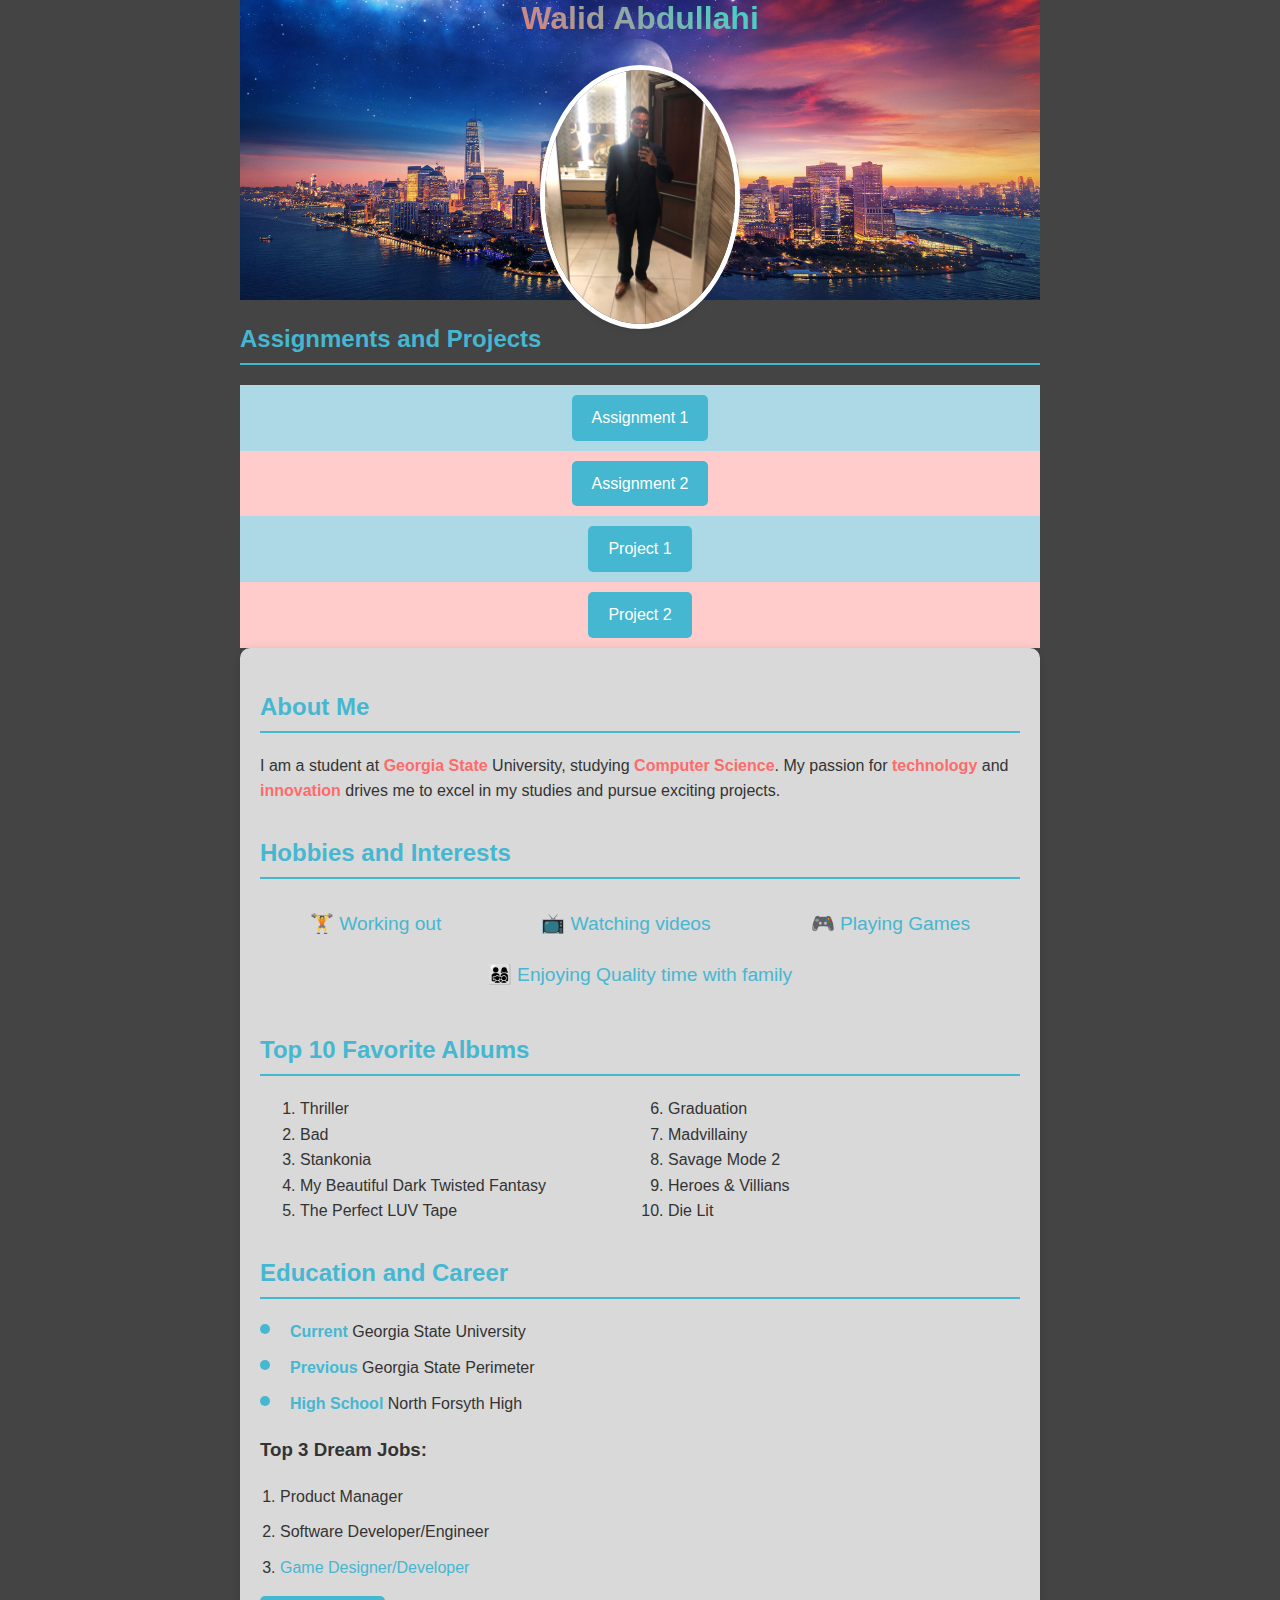
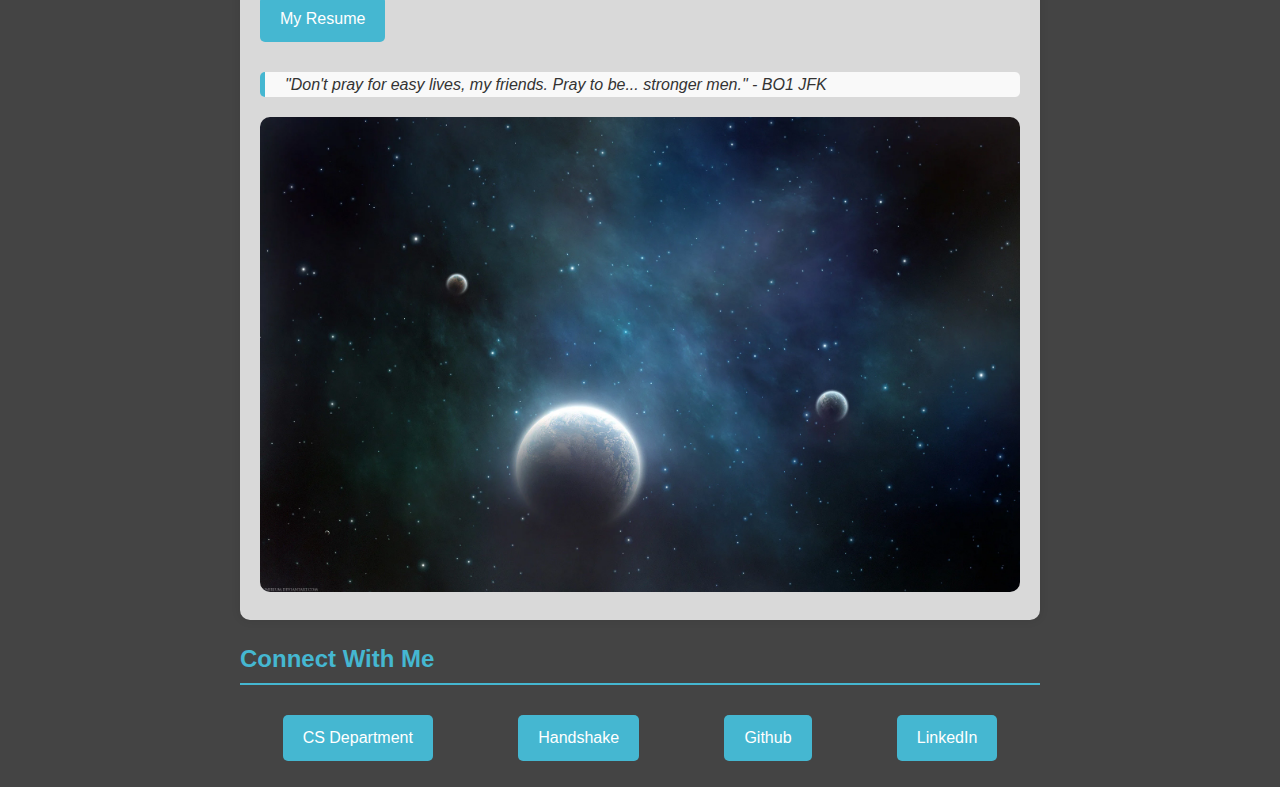
<file: index.html>
<!DOCTYPE html>
<html lang="en">
<head>
    <meta charset="UTF-8">
    <meta name="viewport" content="width=device-width, initial-scale=1.0">
    <title>Walid Abdullahi - Personal Website</title>
    <link rel="stylesheet" href="style.css">
</head>
<body>
    <header>
        <h1 id="walid-abdullahi" class="animated-text">Walid Abdullahi</h1>
        <img src="image_6487327.jpg" alt="Walid's picture" class="headshot">
    </header>

    <nav>
        <h2>Assignments and Projects</h2>
        <table class="zebra-striped">
            <tr><td><a href="index.html" class="button">Assignment 1</a></td></tr>
            <tr><td><a href="tmnt%20content/tmnt.html" class="button">Assignment 2</a></td></tr>
            <tr><td><a href="#" class="button">Project 1</a></td></tr>
            <tr><td><a href="#" class="button">Project 2</a></td></tr>
        </table>
    </nav>

    <main>
        <section>
            <h2>About Me</h2>
            <p>I am a student at <span class="highlight">Georgia State</span> University, studying <span class="highlight">Computer Science</span>. My passion for <span class="highlight">technology</span> and <span class="highlight">innovation</span> drives me to excel in my studies and pursue exciting projects.</p>
        </section>

        <section class="interests">
            <h2>Hobbies and Interests</h2>
            <ul class="interest-icons">
                <li><a href="https://www.drworkout.fitness/classic-push-pull-leg-split-workout-routine/" class="icon-link">🏋️ Working out</a></li>
                <li><a href="https://www.youtube.com/" class="icon-link">📺 Watching videos</a></li>
                <li><a href="https://store.steampowered.com/" class="icon-link">🎮 Playing Games</a></li>
                <li><a href="https://www.pinterest.com/pin/194428908892360621/" class="icon-link">👨‍👩‍👧‍👦 Enjoying Quality time with family</a></li>
            </ul>
        </section>

        <section>
            <h2>Top 10 Favorite Albums</h2>
            <ol class="album-list">
                <li>Thriller</li>
                <li>Bad</li>
                <li>Stankonia</li>
                <li>My Beautiful Dark Twisted Fantasy</li>
                <li>The Perfect LUV Tape</li>
                <li>Graduation</li>
                <li>Madvillainy</li>
                <li>Savage Mode 2</li>
                <li>Heroes & Villians</li>
                <li>Die Lit</li>
            </ol>
        </section>

        <section>
            <h2>Education and Career</h2>
            <ul class="timeline">
                <li><span class="date">Current</span> Georgia State University</li>
                <li><span class="date">Previous</span> Georgia State Perimeter</li>
                <li><span class="date">High School</span> North Forsyth High</li>
            </ul>

            <h3>Top 3 Dream Jobs:</h3>
            <ol class="dream-jobs">
                <li>Product Manager</li>
                <li>Software Developer/Engineer</li>
                <li><a href="Walid—resume.pdf">Game Designer/Developer</a></li>
            </ol>

            <a href="Walid—resume.pdf" class="button">My Resume</a>
        </section>

        <div class="quote">
            "Don't pray for easy lives, my friends. Pray to be... stronger men." - BO1 JFK
        </div>

        <div class="solar-system">
            <img src="Z0Eu9e.jpg" alt="Open Minded" class="solar-system-img">
        </div>
    </main>

    <footer>
        <h2>Connect With Me</h2>
        <ul class="social-links">
            <li><a href="http://www.cs.gsu.edu/" class="button">CS Department</a></li>
            <li><a href="https://app.joinhandshake.com/profiles/14317792" class="button">Handshake</a></li>
            <li><a href="https://github.com/Walidabdul" class="button">Github</a></li>
            <li><a href="http://www.linkedin.com/in/walid-abdullahi-6528b7182" class="button">LinkedIn</a></li>
        </ul>
    </footer>
</body>
</html>
</file>
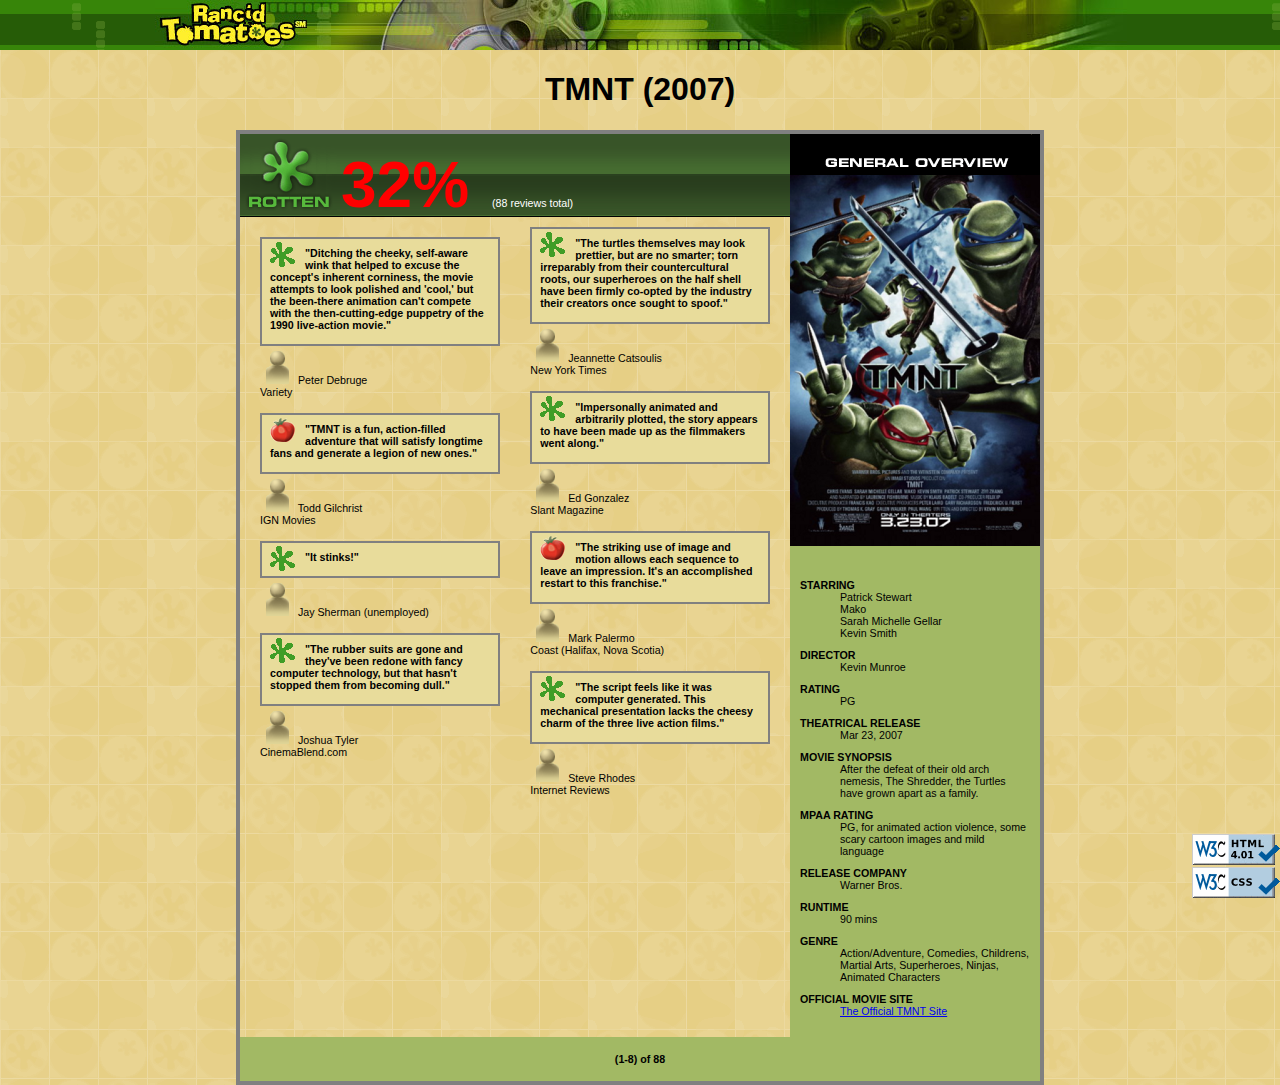
<file: tmnt content/tmnt.html>
<!DOCTYPE html>
<html lang="en" xmlns="http://www.w3.org/1999/xhtml">
<head>
    <meta charset="UTF-8">
    <title>MMR - My Movie Review</title>
    <link rel="stylesheet" href="movie5.css">
    <link rel="icon" href="rotten.gif">
</head> 
<body>
    <div id="banner-section">
        <div id="banner-background"></div>
        <img src="banner.png" alt="Banner" id="banner">
    </div>
    
    <h1 id="movie-title">TMNT (2007)</h1>
    
    <div id="content-wrapper">
        <div id="rating-section">
            <div id="rating-banner">
                <img src="rottenbig.png" alt="Rotten">
                <span id="rating">32%</span>
                <span id="review-count">(88 reviews total)</span>
            </div>
            
    <div id="review-columns">
    <!-- Review 1 -->
    <div class="review-box">
        <img src="rotten.gif" alt="Rotten" class="review-icon">
        <div class="review-content">
            <p class="quote">"Ditching the cheeky, self-aware wink that helped to excuse the concept's inherent corniness, the movie attempts to look polished and 'cool,' but the been-there animation can't compete with the then-cutting-edge puppetry of the 1990 live-action movie."</p>
        </div>
	</div>
		<p class="reviewer">
            <img src="critic.gif" alt="Critic">
            Peter Debruge <br>
            Variety
        </p>
        
    
     <!-- Review 2 -->
    <div class="review-box">
        <img src="fresh.gif" alt="Fresh" class="review-icon">
        <div class="review-content">
            <p class="quote">"TMNT is a fun, action-filled adventure that will satisfy longtime fans and generate a legion of new ones."</p>
		</div>
    </div>
            <p class="reviewer">
                <img src="critic.gif" alt="Critic">
                Todd Gilchrist <br>
                IGN Movies
            </p>

	
	<!-- Review 3 -->
    <div class="review-box">
        <img src="rotten.gif" alt="Rotten" class="review-icon">
        <div class="review-content">
            <p class="quote">"It stinks!"</p>
		</div>
    </div>
            <p class="reviewer">
                <img src="critic.gif" alt="Critic">
                Jay Sherman (unemployed)
            </p>

	<!-- Review 4 -->
    <div class="review-box">
        <img src="rotten.gif" alt="Rotten" class="review-icon">
        <div class="review-content">
            <p class="quote">"The rubber suits are gone and they've been redone with fancy computer technology, but that hasn't stopped them from becoming dull."</p>
		</div>
    </div>
            <p class="reviewer">
                <img src="critic.gif" alt="Critic">
                Joshua Tyler <br>
                CinemaBlend.com
            </p>

	
	 <!-- Review 5 -->
    <div class="review-box">
        <img src="rotten.gif" alt="Rotten" class="review-icon">
        <div class="review-content">
            <p class="quote">"The turtles themselves may look prettier, but are no smarter; torn irreparably from their countercultural roots, our superheroes on the half shell have been firmly co-opted by the industry their creators once sought to spoof."</p>
		</div>
    </div>
            <p class="reviewer">
                <img src="critic.gif" alt="Critic">
                Jeannette Catsoulis <br>
                New York Times
            </p>
       
	
    <!-- Review 6 -->
    <div class="review-box">
        <img src="rotten.gif" alt="Rotten" class="review-icon">
        <div class="review-content">
            <p class="quote">"Impersonally animated and arbitrarily plotted, the story appears to have been made up as the filmmakers went along."</p>
		</div>
    </div>
            <p class="reviewer">
                <img src="critic.gif" alt="Critic">
                Ed Gonzalez <br>
                Slant Magazine
            </p>
 
	
	<!-- Review 7 -->
    <div class="review-box">
        <img src="fresh.gif" alt="Fresh" class="review-icon">
        <div class="review-content">
            <p class="quote">"The striking use of image and motion allows each sequence to leave an impression. It's an accomplished restart to this franchise."</p>
		</div>
    </div>
            <p class="reviewer">
                <img src="critic.gif" alt="Critic">
                Mark Palermo <br>
                Coast (Halifax, Nova Scotia)
            </p>
  
	
	 <!-- Review 8 -->
    <div class="review-box">
        <img src="rotten.gif" alt="Rotten" class="review-icon">
        <div class="review-content">
            <p class="quote">"The script feels like it was computer generated. This mechanical presentation lacks the cheesy charm of the three live action films."</p>
		</div>
    </div>
            <p class="reviewer">
                <img src="critic.gif" alt="Critic">
                Steve Rhodes <br>
                Internet Reviews
            </p>
  

</div>

        </div>
        
        <div id="general-overview">
            <img src="generaloverview.png" alt="TMNT Poster" id="poster-image">
            <dl>
                <dt>STARRING</dt>
                <dd>Patrick Stewart <br> Mako <br> Sarah Michelle Gellar <br> Kevin Smith</dd>

                <dt>DIRECTOR</dt>
                <dd>Kevin Munroe</dd>

                <dt>RATING</dt>
                <dd>PG</dd>

                <dt>THEATRICAL RELEASE</dt>
                <dd>Mar 23, 2007</dd>

                <dt>MOVIE SYNOPSIS</dt>
                <dd>After the defeat of their old arch nemesis, The Shredder, the Turtles have grown apart as a family.</dd>

                <dt>MPAA RATING</dt>
                <dd>PG, for animated action violence, some scary cartoon images and mild language</dd>

                <dt>RELEASE COMPANY</dt>
                <dd>Warner Bros.</dd>

                <dt>RUNTIME</dt>
                <dd>90 mins</dd>

                <dt>GENRE</dt>
                <dd>Action/Adventure, Comedies, Childrens, Martial Arts, Superheroes, Ninjas, Animated Characters</dd>

                <dt>OFFICIAL MOVIE SITE</dt>
                <dd>
                    <ul>
                        <li><a href="http://www.ninjaturtles.com/">The Official TMNT Site</a></li>
                    </ul>
                </dd>
            </dl>
        </div>
  
		<div id="footer">
        <p>(1-8) of 88</p>
		</div>
    </div>
   
	
	<div id="validators">
    <a href="https://validator.w3.org/check/referer">
        <img src="valid-html401-blue.png" alt="Valid HTML5!" />
    </a>
    <br />
    <a href="http://jigsaw.w3.org/css-validator/check/referer">
        <img style="border:0;width:88px;height:31px" src="vcss-blue.png" alt="Valid CSS!" />
    </a>
</div>
</body>
</html>
</file>
<file: style.css>
* {
    font-family: 'Arial', sans-serif;
    box-sizing: border-box;
}

body {
    line-height: 1.6;
    margin: 0;
    padding: 0; 
    background-color: #444444;
    color: #333;
    max-width: 800px;
    margin: 0 auto;
}

header {
    text-align: center;
    margin-bottom: 20px;
    padding: 20px;
    background-image: url('wp5284100.jpg'); 
    background-size: cover;
    background-position: center;
    background-repeat: no-repeat;
    height: 300px; 
    display: flex;
    flex-direction: column;
    justify-content: center;
    align-items: center;
}

.animated-text {
    background: linear-gradient(45deg, #ff6b6b, #4ecdc4, #45b7d1);
    background-size: 200% 200%;
    color: transparent;
    -webkit-background-clip: text;
    background-clip: text;
    animation: gradient 5s ease infinite;
}

@keyframes gradient {
    0% { background-position: 0% 50%; }
    50% { background-position: 100% 50%; }
    100% { background-position: 0% 50%; }
}

.headshot {
    width: 200px;
    border-radius: 50%;
    border: 5px solid #fff;
    box-shadow: 0 0 10px rgba(0,0,0,0.1);
    transition: transform 0.3s ease;
}

.headshot:hover {
    transform: scale(1.05);
}

.zebra-striped {
    width: 100%;
    border-collapse: collapse;
}

.zebra-striped tr:nth-child(even) {
    background-color: #ffcccb;
}

.zebra-striped tr:nth-child(odd) {
    background-color: #add8e6;
}

.zebra-striped td {
    padding: 10px;
    text-align: center;
}

.quote {
    font-style: italic;
    border-left: 5px solid #45b7d1;
    padding-left: 20px;
    margin: 20px 0;
    background-color: #f9f9f9;
    border-radius: 5px;
}

a {
    color: #45b7d1;
    text-decoration: none;
    transition: all 0.3s ease;
}

a:hover {
    color: #ff6b6b;
    text-decoration: underline;
}

main {
    background-color: rgba(255, 255, 255, 0.8); /* Semi-transparent background to improve text readability on images */
    padding: 20px;
    border-radius: 10px;
    box-shadow: 0 0 10px rgba(0,0,0,0.1);
}

section {
    margin-bottom: 30px;
}

h2 {
    color: #45b7d1;
    border-bottom: 2px solid #45b7d1;
    padding-bottom: 5px;
}

.highlight {
    color: #ff6b6b;
    font-weight: bold;
}

.interest-icons {
    list-style-type: none;
    padding: 0;
    display: flex;
    justify-content: space-around;
    flex-wrap: wrap;
}

.interest-icons li {
    margin: 10px;
    font-size: 1.2em;
}

.album-list {
    columns: 2;
    -webkit-columns: 2;
    -moz-columns: 2;
}

.timeline {
    list-style-type: none;
    padding: 0;
}

.timeline li {
    margin-bottom: 10px;
    position: relative;
    padding-left: 30px;
}

.timeline li:before {
    content: '';
    width: 10px;
    height: 10px;
    background-color: #45b7d1;
    border-radius: 50%;
    position: absolute;
    left: 0;
    top: 5px;
}

.date {
    font-weight: bold;
    color: #45b7d1;
}

.dream-jobs {
    padding-left: 20px;
}

.dream-jobs li {
    margin-bottom: 10px;
}

.solar-system {
    text-align: center;
}

.solar-system-img {
    max-width: 100%;
    height: auto;
    border-radius: 10px;
}

.button {
    display: inline-block;
    padding: 10px 20px;
    background-color: #45b7d1;
    color: white;
    border-radius: 5px;
    text-decoration: none;
    transition: background-color 0.3s ease;
}

.button:hover {
    background-color: #ff6b6b;
    color: white;
    text-decoration: none;
}

.social-links {
    list-style-type: none;
    padding: 0;
    display: flex;
    justify-content: space-around;
    flex-wrap: wrap;
}

.social-links li {
    margin: 10px;
}
</file>
<file: tmnt content/movie5.css>
body {
    background-image: url('background.png');
    font-family: Verdana, Tahoma, sans-serif;
    font-size: 8pt;
    margin: 0;
    padding: 0;
}

#banner-section {
    background-image: url('bannerbackground.png');
    background-repeat: repeat-x;
    height: 50px;
}

#banner {
    display: block;
    margin: 0 auto;
}

#movie-title {
    text-align: center;
    font-size: 24pt;
    font-weight: bold;
    font-family: Tahoma, Verdana, sans-serif;
}

#content-wrapper {
    width: 800px;
    margin: 0 auto;
    border: 4px solid gray;
    border-radius: 0px;
    overflow: hidden;
}

#rating-section {
    width: 550px;
    float: left;
}

#rating-banner {
    background-image: url('rottenbackground.png');
    height: 83px;
}

#rating {
    color: red;
    font-size: 48pt;
    font-weight: bold;
	position: relative;
	top: -10px;
	
}

#review-count {
    color: white;
	position: relative;
	top: -10px;
	right: -20px;
}

#review-columns {
	position: relative;
    column-count: 2;
    column-gap: 2%;
	margin-top: 10px;
	margin-bottom: 40px;
	margin-right: 10px;
	margin-left: 10px;
}

.review-box {
    background-color: #E8DC9B;
    border: 2px solid gray;
    border-radius: 0px;
    padding: 8px;
	margin-top: 10px; 
	margin-bottom: 50px;
	margin-right: 10px;
	margin-left: 10px;
}

.quote {
	margin-top: 0px;
    font-weight: bold;
	margin-bottom: 5px;
}

.reviewer {
	margin-left: 10px;
	margin-top: -45px;
	margin-bottom: 15px; 
	
}

#general-overview {
    background-color: #A2B964;
    width: 250px;
    float: right;
    font-family: Arial, sans-serif;
}

#poster-image {
    border: 0;
}

dl {
    padding: 10px;
}

dt {
    font-weight: bold;
    margin-top: 10px;
}

ul {
    list-style-type: none;
    padding: 0;
}

#footer {
    background-color: #A2B964;
    text-align: center;
    clear: both;
    padding: 5px;
	font-weight: bold;
}

#validators {
    position: fixed;
    bottom: 0;
    right: 0;
}

.review-icon {
	float:left;
	margin-right: 10px;
	margin-top: -5px;
	margin-bottom: 0px;
}
</file>
